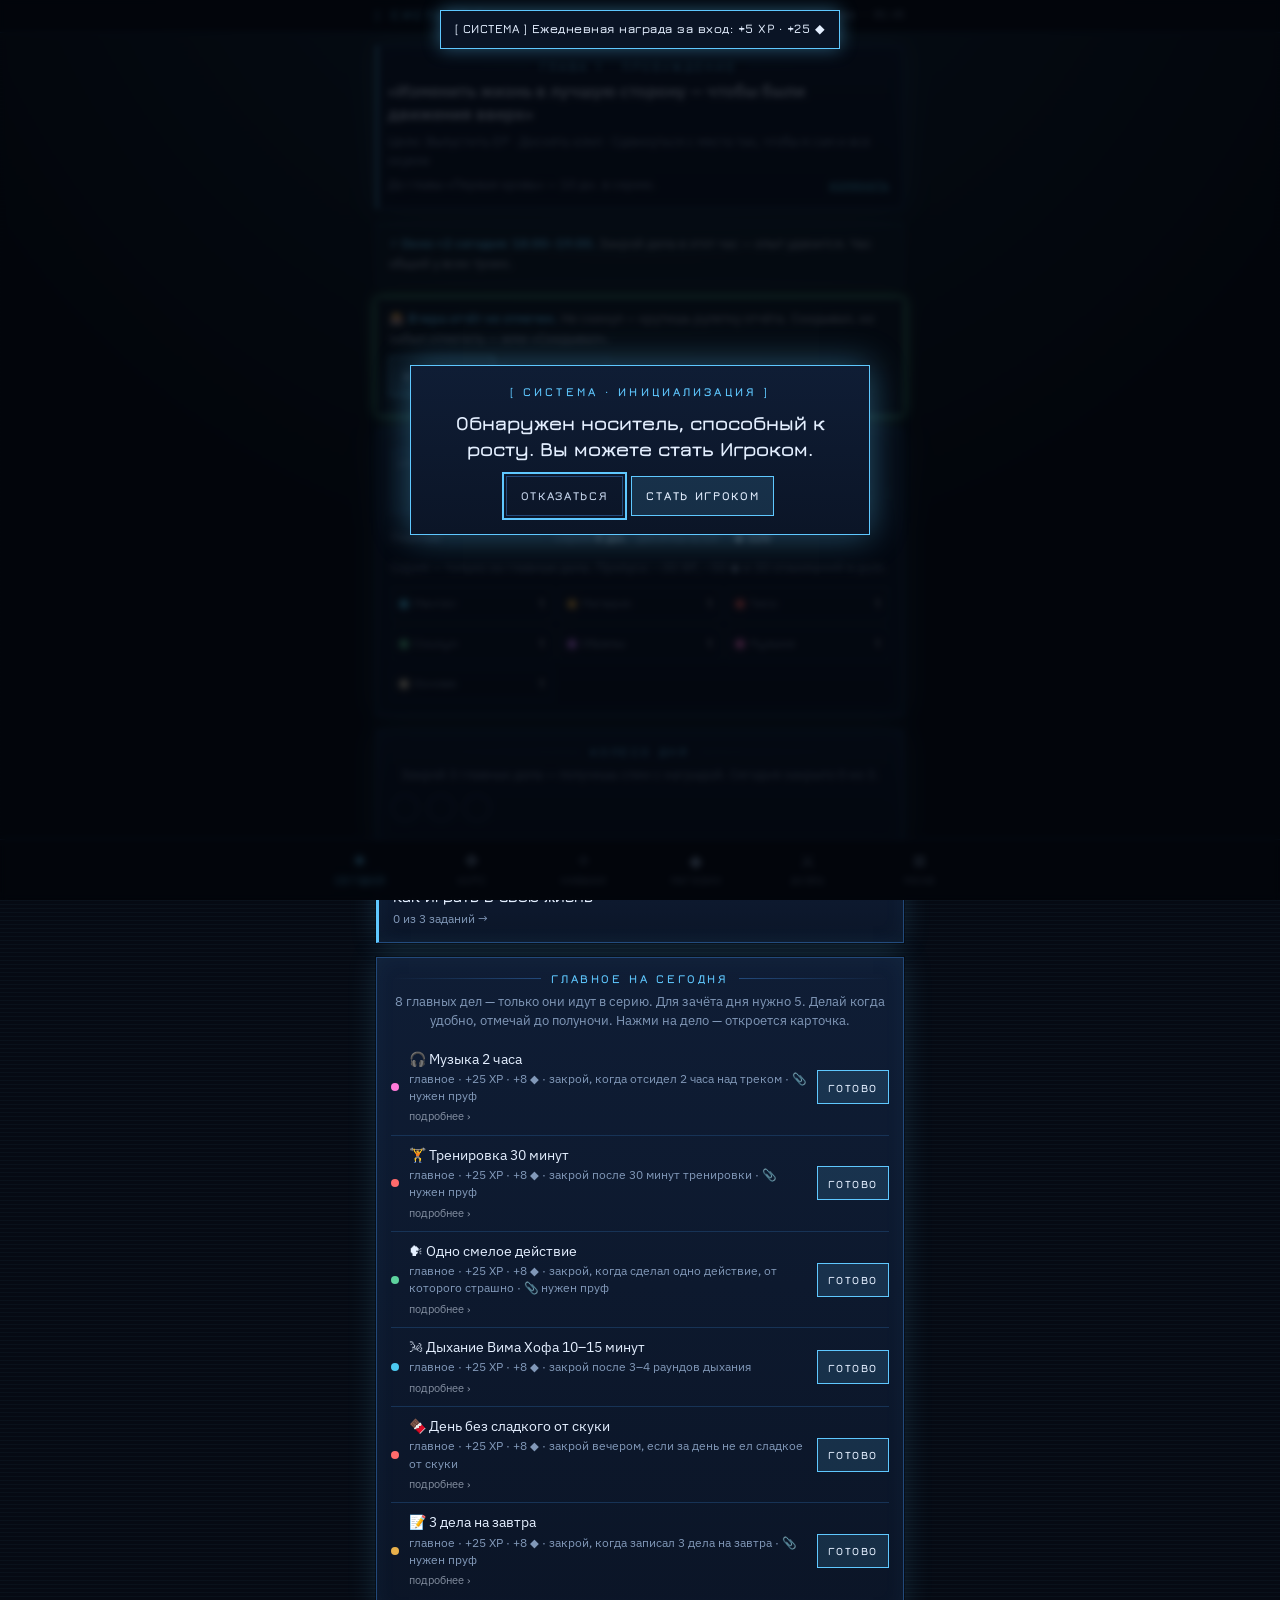
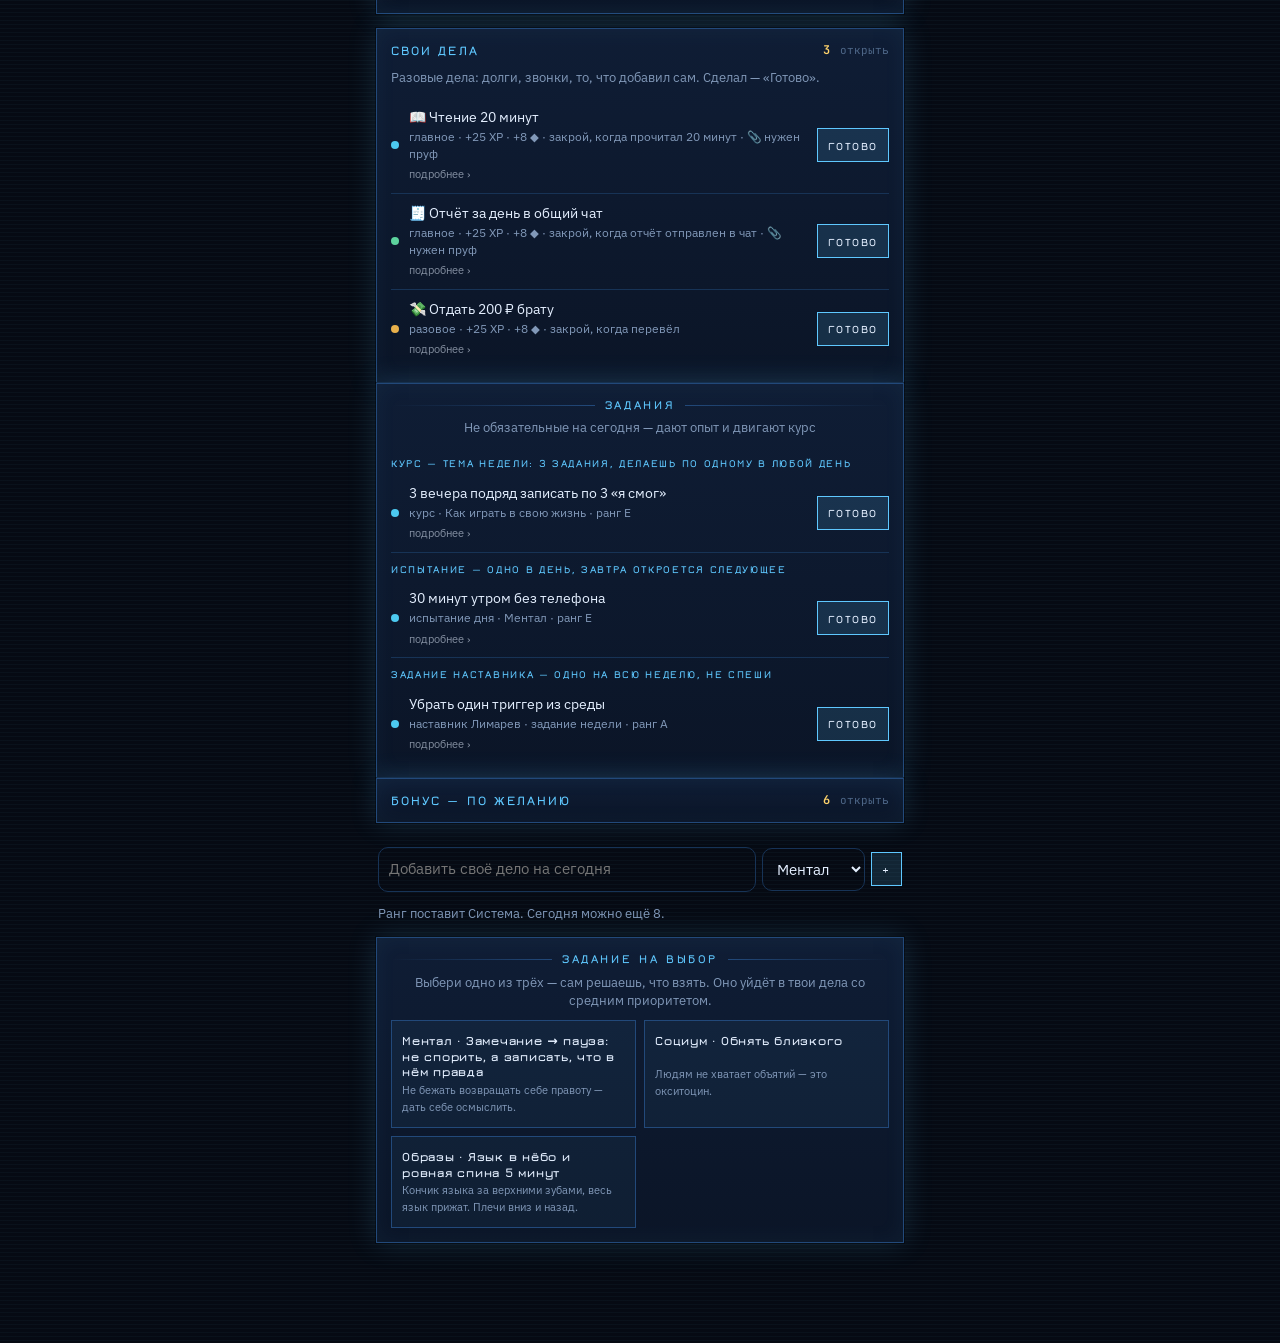
<file: index.html>
<!doctype html>
<html lang="ru">
<head>
<meta charset="utf-8">
<meta name="viewport" content="width=device-width,initial-scale=1,viewport-fit=cover">
<meta name="theme-color" content="#0b0f1a">
<title>Система</title>
<link rel="preconnect" href="https://fonts.googleapis.com">
<link rel="preconnect" href="https://fonts.gstatic.com" crossorigin>
<link rel="stylesheet" href="https://fonts.googleapis.com/css2?family=Jura:wght@500;700&family=IBM+Plex+Sans:wght@400;500;600&family=JetBrains+Mono:wght@400;600&display=swap">
<link rel="stylesheet" href="style.css?v=32">
</head>
<body>
<header class="hud" id="hud"><div class="hud-row"><span class="logo">[ Система ]</span><span class="sync">подключаюсь…</span></div></header>
<main class="wrap" id="view" aria-live="polite"></main>
<nav class="dock" id="dock" aria-label="Разделы"></nav>
<div id="fx"></div>
<div id="toasts" aria-live="polite"></div>
<script src="app.js?v=32"></script>
<script src="seed.js?v=32"></script>
<script src="shim.js?v=32"></script>
<script src="core.js?v=32"></script>
<script src="tt.js?v=32"></script>
<script src="fx.js?v=32"></script>
<script src="game.js?v=32"></script>
<script src="views_a.js?v=32"></script>
<script src="views_b.js?v=32"></script>
<script src="legacy.js?v=32"></script>
<script src="ui2.js?v=32"></script>
<script src="easy.js?v=32"></script>
<script src="ui3.js?v=32"></script>
<script src="engine.js?v=32"></script>
<script src="dayspin.js?v=32"></script>
<script src="duel.js?v=32"></script>
<script src="oct.js?v=32"></script>
<script src="boot.js?v=32"></script>
</body>
</html>
</file>
<file: style.css>
:root {
  color-scheme: dark;
  --abyss: #060A13; --panel: #0B1527; --panel-2: #0F1D35; --line: #22497A; --line-soft: #173356;
  --glow: #5FC8FF; --glow-rgb: 95,200,255; --glow-dim: rgba(95,200,255,.16);
  --ink: #E4EFFF; --ink-2: #C4D3EA; --muted: #8198B8; --faint: #4E6788;
  --good: #5DD39E; --warn: #FFB547; --bad: #FF7A7A; --gold: #FFD36B;
  --p-materia: #E8B04B; --p-obrazy: #C77DFF; --p-mental: #4CC9F0; --p-telo: #FF6B6B; --p-socium: #5DD39E; --p-osnova: #F2E6C9; --p-music: #FF7AD9;
  --f-display: "Jura", "Trebuchet MS", system-ui, sans-serif;
  --f-body: "IBM Plex Sans", system-ui, -apple-system, "Segoe UI", sans-serif;
  --f-mono: "JetBrains Mono", ui-monospace, "SF Mono", Menlo, monospace;
}
:root[data-skin="awake"] { --glow: #B78CFF; --glow-rgb: 183,140,255; --glow-dim: rgba(183,140,255,.18); --line: #4A2F7A; --line-soft: #2E1F4F; --panel: #120B24; --panel-2: #1A1033; --abyss: #08050F; }
* { box-sizing: border-box; }
html, body { margin: 0; }
body {
  background: var(--abyss);
  background-image: radial-gradient(ellipse 90% 40% at 50% -8%, rgba(var(--glow-rgb), .22), transparent 70%), linear-gradient(rgba(var(--glow-rgb), .035) 1px, transparent 1px);
  background-size: auto, 100% 4px;
  color: var(--ink); font: 15px/1.5 var(--f-body); min-height: 100vh;
  padding-bottom: calc(76px + env(safe-area-inset-bottom, 0px));
}
button { font: inherit; color: inherit; }
[hidden] { display: none !important; }
.wrap { max-width: 560px; margin: 0 auto; padding: 12px 16px 24px; display: grid; gap: 14px; }

/* HUD */
.hud { position: sticky; top: 0; z-index: 20; background: rgba(6,10,19,.93); backdrop-filter: blur(8px); border-bottom: 1px solid var(--line-soft); padding: calc(8px + env(safe-area-inset-top, 0px)) 16px 10px; }
:root[data-skin="awake"] .hud { background: rgba(8,5,15,.93); }
.hud > * { max-width: 528px; margin-inline: auto; }
.hud-row { display: flex; justify-content: space-between; align-items: center; gap: 10px; }
.logo { background: none; border: 0; padding: 0; cursor: pointer; font: 700 12px/1 var(--f-display); letter-spacing: .32em; text-transform: uppercase; color: var(--glow); text-shadow: 0 0 12px rgba(var(--glow-rgb), .55); }
.sync { font: 400 10.5px/1.3 var(--f-mono); color: var(--muted); text-align: right; max-width: 60%; }
.sync.bad { color: var(--warn); }
.hud-main { display: flex; align-items: center; gap: 12px; margin-top: 8px; }
.av { width: 44px; height: 44px; flex: 0 0 44px; display: grid; place-items: center; border: 2px solid var(--line); background: var(--panel-2); font: 700 20px/1 var(--f-display); color: var(--glow); position: relative; }
.av.fr-bronze { border-color: #C77B3B; box-shadow: 0 0 8px #C77B3B88; }
.av.fr-silver { border-color: #C9D3E0; box-shadow: 0 0 10px #C9D3E099; }
.av.fr-gold { border-color: var(--gold); box-shadow: 0 0 12px #FFD36BAA; }
.av.fr-dawn { border-color: #FF9E6B; box-shadow: 0 0 14px #FF6BB0AA; background: linear-gradient(135deg, #3A1633, #1A1033); }
.av.fr-legend { border-color: var(--gold); animation: legendFrame 2.4s linear infinite; }
@keyframes legendFrame { 0% { box-shadow: 0 0 6px #FFD36B, 0 0 0 0 #FFD36B66; } 50% { box-shadow: 0 0 18px #FF6BB0, 0 0 0 4px #FFD36B22; } 100% { box-shadow: 0 0 6px #FFD36B, 0 0 0 0 #FFD36B66; } }
.hud-id { flex: 1; min-width: 0; }
.nick { font: 700 17px/1.15 var(--f-display); letter-spacing: .04em; white-space: nowrap; overflow: hidden; text-overflow: ellipsis; }
.nfx-glow { text-shadow: 0 0 10px rgba(var(--glow-rgb), .9); }
.nfx-rainbow { background: linear-gradient(90deg, #4CC9F0, #5DD39E, #E8B04B, #FF6B6B, #C77DFF, #4CC9F0); background-size: 200% auto; -webkit-background-clip: text; background-clip: text; color: transparent; animation: nfxMove 4s linear infinite; }
.nfx-dawn { background: linear-gradient(90deg, #FFB86B, #FF6BB0, #FFB86B); background-size: 200% auto; -webkit-background-clip: text; background-clip: text; color: transparent; animation: nfxMove 3s linear infinite; }
.nfx-fire { color: #FFD36B; text-shadow: 0 0 4px #FF8A3D, 0 -2px 8px #FF5E3D, 0 -4px 14px #FF3D3D; animation: fire 1.2s ease-in-out infinite alternate; }
@keyframes nfxMove { to { background-position: 200% center; } }
@keyframes fire { from { text-shadow: 0 0 4px #FF8A3D, 0 -2px 8px #FF5E3D, 0 -4px 12px #FF3D3D; } to { text-shadow: 0 0 6px #FFB23D, 0 -3px 12px #FF7A3D, 0 -6px 18px #FF3D3D; } }
.ttl { font-size: 12px; color: var(--muted); }
.hud-lvl { text-align: center; min-width: 52px; }
.hud-lvl small { display: block; font: 700 10px/1 var(--f-display); letter-spacing: .2em; color: var(--muted); }
.hud-lvl b { font: 700 30px/1 var(--f-display); color: var(--glow); text-shadow: 0 0 14px rgba(var(--glow-rgb), .7); }
.hud-xp { display: flex; align-items: center; gap: 8px; margin-top: 8px; font: 400 11px/1 var(--f-mono); color: var(--muted); }
.hud-xp .bar { flex: 1; }
.hud-xp.pop .bar i { animation: barPop .6s ease-out; }
@keyframes barPop { 50% { filter: brightness(1.8); box-shadow: 0 0 14px var(--glow); } }
.hud-chips { display: flex; flex-wrap: wrap; gap: 6px; margin-top: 8px; }
.chip { font: 600 11px/1 var(--f-mono); padding: 5px 8px; border: 1px solid var(--line-soft); color: var(--ink-2); }
.chip.gold, .gold { color: var(--gold); }
.chip.gold.pop { animation: goldPop .5s ease-out; }
@keyframes goldPop { 40% { transform: scale(1.18); text-shadow: 0 0 10px var(--gold); } }
.chip.flow { color: #7CFFCB; border-color: #2E7D63; }
.chip.boost { color: var(--gold); border-color: #6B5620; }
.chip.shadow { color: #C77DFF; border-color: #4A2F7A; }
.chip.hp { color: var(--bad); border-color: #6B2A2A; }

/* bars */
.bar { height: 8px; background: #0A1628; border: 1px solid var(--line-soft); position: relative; overflow: hidden; }
.bar i { display: block; height: 100%; background: linear-gradient(90deg, rgba(var(--glow-rgb), .55), var(--glow)); box-shadow: 0 0 8px rgba(var(--glow-rgb), .6); transition: width .6s ease; }
.bar.thin { height: 5px; }
.bar.mini { width: 56px; height: 4px; }
.bar.boss i { background: linear-gradient(90deg, #8A1F1F, #FF4D4D); box-shadow: 0 0 10px #FF4D4D; }

/* dock */
.dock { position: fixed; left: 0; right: 0; bottom: 0; z-index: 25; display: flex; justify-content: center; gap: 2px; background: rgba(6,10,19,.96); border-top: 1px solid var(--line-soft); padding: 6px 8px calc(6px + env(safe-area-inset-bottom, 0px)); }
:root[data-skin="awake"] .dock { background: rgba(8,5,15,.96); }
.dk { flex: 1; max-width: 110px; background: none; border: 0; display: grid; justify-items: center; gap: 2px; padding: 6px 2px; cursor: pointer; color: var(--muted); font: 600 10.5px/1 var(--f-display); letter-spacing: .08em; text-transform: uppercase; position: relative; min-height: 48px; }
.dk .di { font-size: 18px; line-height: 1; }
.dk.on { color: var(--glow); text-shadow: 0 0 10px rgba(var(--glow-rgb), .7); }
.dk:focus-visible { outline: 1px solid var(--glow); }
.dot-new { position: absolute; top: 6px; right: 26%; width: 7px; height: 7px; border-radius: 50%; background: var(--warn); box-shadow: 0 0 6px var(--warn); }

/* windows */
.win { position: relative; background: linear-gradient(180deg, var(--panel-2), var(--panel)); border: 1px solid var(--line); box-shadow: 0 0 0 1px rgba(0,0,0,.4), 0 0 28px var(--glow-dim), inset 0 0 22px rgba(var(--glow-rgb), .05); padding: 14px; animation: materialize .35s ease-out both; min-width: 0; }
@keyframes materialize { from { opacity: .3; transform: translateY(4px); } to { opacity: 1; transform: none; } }
.win-title { display: flex; align-items: center; gap: 10px; margin-bottom: 6px; font: 700 12px/1.2 var(--f-display); letter-spacing: .22em; text-transform: uppercase; color: var(--glow); }
.win-title::before, .win-title::after { content: ""; height: 1px; flex: 1; background: linear-gradient(90deg, transparent, var(--line)); }
.win-title::after { background: linear-gradient(90deg, var(--line), transparent); }
.win-sub { text-align: center; color: var(--muted); font-size: 12.5px; margin-bottom: 10px; }
.vhead { display: flex; align-items: center; gap: 10px; }
.vhead h1 { margin: 0; font: 700 16px/1.2 var(--f-display); letter-spacing: .2em; text-transform: uppercase; color: var(--glow); }
.back { background: none; border: 1px solid var(--line); color: var(--glow); width: 36px; height: 36px; font-size: 22px; line-height: 1; cursor: pointer; }
.empty { color: var(--muted); font-size: 13.5px; padding: 6px 0; }
.empty.boot { text-align: center; padding: 40px 0; font-family: var(--f-display); letter-spacing: .2em; color: var(--glow); }
.note { color: var(--muted); font-size: 12.5px; margin-top: 8px; }
.muted { color: var(--muted); font-size: 13px; }
.warn { border: 1px solid #6B5620; background: rgba(255,181,71,.08); color: var(--warn); padding: 10px 12px; font-size: 13px; }
.okline { color: var(--good); font-size: 13.5px; padding: 6px 0; }
.red { color: var(--bad) !important; }
.src { color: var(--faint); font: 400 11px/1.4 var(--f-mono); margin-top: 6px; }
.lbl { display: block; font: 700 10.5px/1.2 var(--f-display); letter-spacing: .16em; text-transform: uppercase; color: var(--glow); margin-bottom: 2px; }
.plate { border: 1px dashed var(--line); padding: 10px 12px; font-size: 13px; color: var(--ink-2); background: rgba(var(--glow-rgb), .04); }
.plate b { color: var(--glow); font-weight: 600; }

/* buttons */
.btn { appearance: none; border: 1px solid var(--glow); background: rgba(var(--glow-rgb), .14); color: var(--ink); font: 700 12px/1 var(--f-display); letter-spacing: .14em; text-transform: uppercase; padding: 11px 14px; cursor: pointer; min-height: 40px; transition: background .15s, box-shadow .15s; }
.btn:hover:not(:disabled) { background: rgba(var(--glow-rgb), .26); box-shadow: 0 0 12px rgba(var(--glow-rgb), .4); }
.btn:disabled { opacity: .4; cursor: default; }
.btn.ghost { background: transparent; border-color: var(--line); color: var(--ink-2); }
.btn.sm { padding: 8px 10px; min-height: 34px; font-size: 11px; }
.btn.wide { width: 100%; margin-top: 10px; }
.btn.red { border-color: var(--bad); background: rgba(255,122,122,.12); }
.btn:focus-visible, .ptab:focus-visible, .mi:focus-visible { outline: 2px solid var(--glow); outline-offset: 2px; }
.inp { width: 100%; background: #081224; border: 1px solid var(--line); color: var(--ink); font: 14px/1.4 var(--f-body); padding: 10px 11px; min-height: 40px; }
.inp:focus { outline: none; border-color: var(--glow); box-shadow: 0 0 10px rgba(var(--glow-rgb), .3); }
.inp.ta { resize: vertical; min-height: 80px; }
.inp.sel { width: auto; }

/* tabs */
.ptabs { display: flex; gap: 6px; overflow-x: auto; scrollbar-width: none; margin-bottom: 10px; }
.ptabs::-webkit-scrollbar { display: none; }
.ptabs.wrapt { flex-wrap: wrap; overflow: visible; }
.ptab { flex: 0 0 auto; border: 1px solid var(--line-soft); background: transparent; color: var(--muted); font: 700 11px/1 var(--f-display); letter-spacing: .12em; text-transform: uppercase; padding: 9px 11px; cursor: pointer; min-height: 36px; }
.ptab.on { color: var(--abyss); background: var(--pc, var(--glow)); border-color: var(--pc, var(--glow)); box-shadow: 0 0 12px rgba(var(--glow-rgb), .45); }

/* status */
.pends { display: grid; gap: 8px; }
.pend { border: 1px solid var(--gold); background: rgba(255,211,107,.1); color: var(--gold); padding: 12px; text-align: left; cursor: pointer; font: 700 13px/1.2 var(--f-display); letter-spacing: .08em; animation: chestBounce 1.8s ease-in-out infinite; }
.pend.red { border-color: var(--bad); color: var(--bad); background: rgba(255,122,122,.08); }
@keyframes chestBounce { 50% { transform: translateY(-2px); box-shadow: 0 0 14px rgba(255,211,107,.35); } }
.stat-grid { display: grid; grid-template-columns: repeat(3, minmax(0, 1fr)); gap: 8px; }
.tile { border: 1px solid var(--line-soft); padding: 8px; text-align: center; background: rgba(0,0,0,.18); }
.tile small { display: block; color: var(--muted); font-size: 11px; }
.tile b { font: 700 18px/1.2 var(--f-display); }
.bgoal { padding: 8px 0; border-bottom: 1px solid var(--line-soft); }
.bh { display: flex; justify-content: space-between; gap: 8px; }
.bn { font-weight: 600; }
.bv { font: 600 12px/1.4 var(--f-mono); color: var(--muted); }
.bv.ok { color: var(--good); }
.bnow { color: var(--muted); font-size: 12.5px; margin-top: 4px; }
.radar { width: 100%; max-width: 360px; display: block; margin: 0 auto 6px; }
.radar text { font-family: var(--f-display); }
.paths { display: grid; gap: 4px; }
.hlvl { display: grid; gap: 1px; margin-top: 8px; font-size: 12px; color: var(--muted); }
.hlvl b { font: 700 11px/1.2 var(--f-display); letter-spacing: .16em; text-transform: uppercase; color: var(--ink-2); }
.hlvl.base b { color: var(--p-osnova); }
.prow-d > summary { list-style: none; cursor: pointer; }
.prow-d > summary::-webkit-details-marker { display: none; }
.prow { display: grid; grid-template-columns: 12px 1fr auto auto; grid-template-rows: auto auto; column-gap: 8px; align-items: center; padding: 6px 0; }
.prow .bar { grid-column: 2 / 5; margin-top: 3px; }
.prow .pn { font-weight: 600; }
.prow .ps { font-size: 11.5px; color: var(--muted); }
.prow .pl { font: 700 13px/1 var(--f-display); color: var(--glow); }
.prow.hidden { color: var(--faint); grid-template-columns: 12px 1fr auto; }
.dot { width: 10px; height: 10px; border-radius: 50%; display: inline-block; background: var(--faint); }
.rb { padding: 6px 0 10px 20px; display: grid; gap: 6px; font-size: 13.5px; color: var(--ink-2); }
.bonus { display: grid; gap: 4px; }
.brow { display: flex; justify-content: space-between; align-items: center; gap: 10px; padding: 6px 0; border-bottom: 1px solid var(--line-soft); font-size: 13.5px; flex-wrap: wrap; }
.brow b { font: 600 12.5px/1.3 var(--f-mono); color: var(--glow); }
.brow.danger span { color: var(--bad); }
.lrow { display: flex; justify-content: space-between; gap: 10px; padding: 6px 0; border-bottom: 1px solid var(--line-soft); font-size: 13.5px; }
.ll { color: var(--muted); font: 600 12px/1.4 var(--f-mono); white-space: nowrap; }
.ll.ok { color: var(--good); }
details.kn { border-top: 1px solid var(--line-soft); padding: 6px 0; }
details.kn > summary { display: flex; justify-content: space-between; gap: 10px; cursor: pointer; list-style: none; font-size: 13.5px; }
details.kn > summary::-webkit-details-marker { display: none; }
.more { color: var(--faint); font: 400 11px/1.4 var(--f-mono); white-space: nowrap; }
details.kn .body { padding: 8px 0 4px; display: grid; gap: 8px; font-size: 13.5px; color: var(--ink-2); }
.ri { padding: 4px 0; }
.rn { font-weight: 600; }
.rw { color: var(--muted); font-size: 12.5px; }
.ranks { display: flex; flex-wrap: wrap; gap: 6px; margin-top: 8px; }
.ranks span { border: 1px solid var(--line-soft); padding: 4px 7px; font: 400 11px/1.2 var(--f-mono); color: var(--muted); }
.ranks span.on { border-color: var(--glow); color: var(--glow); }

/* quests */
.qtop { display: grid; grid-template-columns: repeat(4, minmax(0, 1fr)); gap: 6px; }
.qtop > div { border: 1px solid var(--line-soft); background: rgba(0,0,0,.2); padding: 8px 4px; text-align: center; }
.qtop b { display: block; font: 700 17px/1.1 var(--f-display); color: var(--glow); }
.qtop small { color: var(--muted); font-size: 11px; }
.qlist { display: grid; gap: 10px; transition: opacity .2s; }
.qlist.dim > .qc:not(.scanning) { opacity: .35; }
.qc { border: 1px solid var(--line-soft); border-left: 3px solid var(--pc, var(--glow)); background: rgba(0,0,0,.22); padding: 10px 12px; display: grid; gap: 6px; position: relative; overflow: hidden; }
.qc.done { opacity: .55; }
.qc.lock { opacity: .7; }
.qc.vanish { animation: qcVanish .4s ease-in forwards; }
@keyframes qcVanish { 0% { background: rgba(var(--glow-rgb), .35); } 100% { opacity: 0; transform: scale(.96) translateX(12px); } }
.qc.scanning::after { content: ""; position: absolute; inset: 0; background: linear-gradient(180deg, transparent, rgba(var(--glow-rgb), .5), transparent); height: 40%; animation: scan .45s linear 2; }
@keyframes scan { from { transform: translateY(-100%); } to { transform: translateY(260%); } }
.qc-h { display: flex; align-items: center; gap: 8px; font-size: 11.5px; color: var(--muted); }
.qc-p { flex: 1; font: 600 11px/1.2 var(--f-display); letter-spacing: .1em; text-transform: uppercase; color: var(--pc, var(--muted)); }
.qc-x { font: 600 11.5px/1.2 var(--f-mono); color: var(--gold); white-space: nowrap; }
.qc-t { font-weight: 600; font-size: 14.5px; }
.qc-how { color: var(--muted); font-size: 13px; }
.qc-b { display: flex; gap: 8px; align-items: center; flex-wrap: wrap; }
.qc.loot { border-left-color: var(--gold); }
.qc.r-leg { border-left-color: #FF9E3D; }
.qc.r-myth { border-left-color: #C77DFF; }
.qc.r-nat { border-left-color: #FF4D4D; }
.rk { display: inline-grid; place-items: center; width: 22px; height: 22px; font: 700 12px/1 var(--f-display); border: 1px solid; }
.rk-E { color: #9FB4CF; border-color: #3B5578; }
.rk-D { color: #7CFFCB; border-color: #2E7D63; }
.rk-C { color: #5FC8FF; border-color: #22497A; }
.rk-B { color: #C77DFF; border-color: #5B3A8A; }
.rk-A { color: #FFB547; border-color: #7A5A1F; }
.rk-S { color: #FF6B6B; border-color: #7A2A2A; box-shadow: 0 0 8px #FF6B6B66; }
.rk-N { color: #FFD36B; border-color: #FFD36B; box-shadow: 0 0 10px #FFD36B88; }
.blocks { display: grid; gap: 6px; }
details.blk { border: 1px solid var(--line-soft); background: rgba(0,0,0,.2); }
details.blk > summary { display: grid; grid-template-columns: 22px 1fr 12px; gap: 10px; align-items: center; padding: 10px; cursor: pointer; list-style: none; }
details.blk > summary::-webkit-details-marker { display: none; }
details.blk .box { width: 20px; height: 20px; border: 1px solid var(--line); display: grid; place-items: center; font-size: 13px; color: var(--good); }
details.blk.done .box { border-color: var(--good); background: rgba(93,211,158,.15); }
details.blk .tx { font-size: 14px; }
details.blk .tx small { display: block; color: var(--muted); font-size: 11.5px; }
details.blk .body { padding: 0 10px 10px; display: grid; gap: 6px; }
.step { display: flex; justify-content: space-between; align-items: center; gap: 10px; font-size: 13.5px; border-top: 1px solid var(--line-soft); padding-top: 6px; }
.step.done .st-t { color: var(--muted); text-decoration: line-through; }
.ok { color: var(--good); font-weight: 700; }
.anchors { display: flex; flex-wrap: wrap; gap: 6px; align-items: center; margin-top: 6px; }
.anchors small { color: var(--muted); font-size: 11.5px; width: 100%; }
.anc { border: 1px solid var(--line-soft); background: transparent; color: var(--ink-2); padding: 6px 8px; font-size: 12px; cursor: pointer; }
.anc.done { color: var(--good); border-color: #2E7D63; }
.own { display: grid; gap: 6px; margin-top: 4px; }
.own-r { display: flex; gap: 6px; align-items: center; flex-wrap: wrap; }
.own-r .inp:first-child { flex: 1 1 180px; }
.quest { border: 1px solid var(--line-soft); padding: 10px; margin-top: 8px; }
.qh { display: flex; justify-content: space-between; font: 600 11px/1.3 var(--f-display); letter-spacing: .12em; text-transform: uppercase; color: var(--glow); }
.kind.done { color: var(--good); }
.qt { font-weight: 600; margin: 4px 0; }
.pips { display: flex; gap: 4px; margin-top: 6px; flex-wrap: wrap; }
.pips span { width: 18px; height: 5px; background: var(--line-soft); }
.pips span.on { background: var(--glow); box-shadow: 0 0 5px var(--glow); }
.pips.wide span { width: 8px; }
.quest .step { display: block; border: 0; margin-top: 6px; }

/* skills */
.constel { width: 100%; display: block; background: radial-gradient(ellipse at center, rgba(var(--glow-rgb), .06), transparent 70%); }
.constel .cl { stroke: var(--line-soft); stroke-width: 1; }
.star { cursor: pointer; }
.star:focus { outline: none; }
.star:focus circle { stroke: #fff; stroke-width: 2; }
.star circle { fill: #1A2A44; stroke: #3B5578; stroke-width: 1; transition: r .2s; }
.star text { fill: var(--muted); font: 500 8.5px/1 var(--f-body); }
.star.mastered circle { fill: var(--gold); stroke: var(--gold); filter: drop-shadow(0 0 5px var(--gold)); }
.star.mastered text { fill: var(--gold); }
.star.active circle { fill: var(--pc); stroke: #fff; filter: drop-shadow(0 0 7px var(--pc)); animation: starPulse 1.6s ease-in-out infinite; }
.star.active text { fill: var(--ink); font-weight: 600; }
.star.avail circle { fill: transparent; stroke: var(--pc); stroke-width: 2; filter: drop-shadow(0 0 4px var(--pc)); }
.star.avail text { fill: var(--ink-2); }
.star.held circle { fill: transparent; stroke: var(--warn); stroke-dasharray: 2 2; }
.star.paused circle { fill: #2A2A2A; stroke: #555; }
@keyframes starPulse { 50% { opacity: .65; } }
.legend { display: flex; flex-wrap: wrap; gap: 10px; font-size: 11px; color: var(--muted); margin-top: 6px; }
.lg { white-space: nowrap; display: inline-flex; align-items: center; gap: 4px; }
.lg::before { content: "●"; }
.lg.mastered::before { color: var(--gold); } .lg.active::before { color: var(--glow); } .lg.avail::before { content: "○"; color: var(--glow); } .lg.held::before { content: "◌"; color: var(--warn); } .lg.locked::before { color: #3B5578; }
.tiers { display: grid; gap: 6px; margin: 8px 0; }
.tier { border: 1px solid var(--line-soft); padding: 8px; font-size: 13px; display: grid; gap: 2px; }
.tier small { color: var(--muted); }
.tier.m { border-color: var(--gold); } .tier.a { border-color: var(--glow); }
details.row { border-top: 1px solid var(--line-soft); }
details.row > summary { display: grid; grid-template-columns: 12px 1fr auto; gap: 10px; align-items: center; padding: 10px 0; cursor: pointer; list-style: none; }
details.row > summary::-webkit-details-marker { display: none; }
.rt { font-weight: 600; display: block; }
.rs { font-size: 12px; color: var(--muted); display: block; }
.rr { text-align: right; font: 600 12px/1.4 var(--f-mono); color: var(--glow); display: grid; justify-items: end; gap: 3px; }
.br { display: flex; flex-wrap: wrap; gap: 6px; font-size: 11px; color: var(--muted); margin-top: 3px; }
.br em { font-style: normal; color: var(--faint); }
.br i { display: inline-block; width: 7px; height: 7px; border-radius: 50%; margin-right: 3px; }
.now { border: 1px solid var(--line-soft); padding: 8px; background: rgba(var(--glow-rgb), .05); }
.watch { border: 1px dashed #6B5620; padding: 8px; display: grid; gap: 2px; font-size: 13px; }
.wv { font-weight: 600; } .wm { color: var(--muted); font-size: 12px; }
details.scroll { border: 1px solid var(--line-soft); }
details.scroll > summary { display: flex; justify-content: space-between; padding: 8px; cursor: pointer; list-style: none; }
details.scroll > summary::-webkit-details-marker { display: none; }
.scroll-t { font-weight: 600; font-size: 13px; }
.scroll-b { display: grid; gap: 8px; padding: 0 8px 8px; }
.gs { display: grid; grid-template-columns: 22px 1fr; gap: 8px; font-size: 13px; color: var(--ink-2); }
.gn { font: 700 12px/1.6 var(--f-display); color: var(--glow); }
.gt { font-weight: 600; color: var(--ink); }
.pr { margin-top: 4px; } .ck { color: var(--good); font-size: 12px; margin-top: 4px; }

/* shop */
.shop { display: grid; gap: 8px; }
.si { display: grid; grid-template-columns: 38px 1fr auto; gap: 10px; align-items: center; border: 1px solid var(--line-soft); padding: 10px; background: rgba(0,0,0,.2); }
.si-i { width: 38px; height: 38px; display: grid; place-items: center; font-size: 18px; border: 1px solid var(--line); color: var(--gold); }
.si-b b { display: block; font-size: 14px; }
.si-b small { color: var(--muted); font-size: 12px; }
.prev-frame-bronze { border-color: #C77B3B; } .prev-frame-silver { border-color: #C9D3E0; } .prev-frame-gold { border-color: var(--gold); } .prev-frame-dawn { border-color: #FF9E6B; } .prev-frame-legend { border-color: var(--gold); animation: legendFrame 2.4s linear infinite; }

/* menu */
.menu { display: grid; grid-template-columns: repeat(2, minmax(0, 1fr)); gap: 8px; }
.mi { border: 1px solid var(--line); background: rgba(var(--glow-rgb), .05); padding: 12px 10px; text-align: left; cursor: pointer; display: grid; gap: 2px; min-height: 58px; position: relative; }
.mi b { font: 700 12.5px/1.25 var(--f-display); letter-spacing: .06em; }
.mi small { color: var(--muted); font-size: 11px; }
.mi.off { opacity: .45; border-style: dashed; }
.mi.fresh { border-color: var(--warn); box-shadow: 0 0 10px rgba(255,181,71,.25); }
.mi.fresh small { color: var(--warn); }
.locked { text-align: center; display: grid; gap: 6px; padding: 16px 0; }
.lk-i { font-size: 28px; }

/* growth */
.chips { display: flex; flex-wrap: wrap; gap: 6px; }
.tchip { border: 1px solid var(--line-soft); background: transparent; color: var(--ink-2); padding: 7px 10px; font-size: 12.5px; cursor: pointer; }
.tchip.on { border-color: var(--glow); color: var(--glow); box-shadow: 0 0 8px rgba(var(--glow-rgb), .4); }
.ach { display: grid; grid-template-columns: repeat(2, minmax(0, 1fr)); gap: 6px; }
.ac { border: 1px solid var(--line-soft); padding: 8px; display: grid; gap: 3px; opacity: .55; }
.ac.got { opacity: 1; border-color: var(--gold); background: rgba(255,211,107,.06); }
.ac b { font-size: 12.5px; } .ac small { font-size: 11px; color: var(--muted); }
.ac .tt { color: var(--gold); }
.ac.hid b { color: var(--faint); }
.perks { display: grid; gap: 6px; }
.pk { display: grid; grid-template-columns: 1fr auto; gap: 2px 10px; align-items: center; border: 1px solid var(--line-soft); padding: 8px; opacity: .6; }
.pk b { font-size: 13px; } .pk small { grid-column: 1; font-size: 11.5px; color: var(--muted); }
.pk > :last-child { grid-row: 1 / 3; grid-column: 2; }
.pk.have { opacity: 1; border-color: var(--gold); } .pk.next { opacity: 1; border-color: var(--glow); }
.classes { display: grid; gap: 8px; }
.cls { border: 1px solid var(--line); background: rgba(0,0,0,.2); padding: 12px; text-align: left; cursor: pointer; display: grid; gap: 3px; }
.cls b { font: 700 14px/1.2 var(--f-display); letter-spacing: .08em; color: var(--glow); }
.cls small { color: var(--gold); font-size: 11.5px; }
.cls span { color: var(--muted); font-size: 12.5px; }
.cls.on { border-color: var(--glow); box-shadow: 0 0 12px rgba(var(--glow-rgb), .35); }
.graph { display: grid; gap: 8px; }
.grow { display: grid; grid-template-columns: repeat(5, minmax(0, 1fr)); gap: 5px; }
.node { border: 1px solid var(--line-soft); background: rgba(0,0,0,.25); padding: 6px 3px; min-height: 64px; cursor: pointer; display: grid; gap: 2px; align-content: center; justify-items: center; opacity: .45; }
.node span { font: 700 12px/1 var(--f-display); color: var(--muted); }
.node small { font-size: 9.5px; line-height: 1.2; color: var(--muted); text-align: center; overflow: hidden; display: -webkit-box; -webkit-line-clamp: 3; -webkit-box-orient: vertical; }
.node.open { opacity: 1; border-color: var(--glow); box-shadow: 0 0 8px rgba(var(--glow-rgb), .3); }
.node.done { opacity: 1; border-color: var(--gold); background: rgba(255,211,107,.1); }
.node.done span { color: var(--gold); }
.node.fog { background: repeating-linear-gradient(45deg, #0B1527, #0B1527 4px, #122039 4px, #122039 8px); opacity: .7; }
.quote { border-left: 2px solid var(--glow); padding: 6px 10px; margin: 8px 0; font-style: italic; color: var(--ink-2); }
.boss { display: grid; gap: 8px; }
.bname { font: 700 22px/1.1 var(--f-display); letter-spacing: .1em; text-transform: uppercase; color: #FF6B6B; text-shadow: 0 0 14px #FF4D4D88; text-align: center; }
.boss.dead .bname { text-decoration: line-through; color: var(--muted); text-shadow: none; }
.boss.sealed .bname { animation: seal 1.2s ease-in-out infinite; }
@keyframes seal { 50% { text-shadow: 0 0 22px #C77DFF; color: #C77DFF; } }
.hpbar { display: grid; gap: 3px; } .hpbar span { font: 600 11px/1 var(--f-mono); color: var(--muted); text-align: right; }
.hpbar .bar { height: 12px; }
.guards { display: grid; grid-template-columns: 1fr 1fr; gap: 8px; }
.guard small { font-size: 11px; color: var(--muted); } .guard.dead { opacity: .4; }
.bstat { display: flex; flex-wrap: wrap; gap: 6px; } .bstat span { border: 1px solid var(--line-soft); padding: 4px 7px; font-size: 11.5px; color: var(--ink-2); }
.map { display: grid; gap: 4px; }
details.loc > summary { display: grid; grid-template-columns: 12px 1fr auto; gap: 8px; align-items: center; padding: 8px 0; border-bottom: 1px solid var(--line-soft); cursor: pointer; list-style: none; font-size: 13.5px; }
details.loc > summary::-webkit-details-marker { display: none; }
details.loc > summary small { color: var(--muted); font-size: 11px; }
details.loc.off { opacity: .45; }
details.loc .body { padding: 8px 0; display: grid; gap: 8px; }
.mar { display: flex; flex-wrap: wrap; gap: 4px; } .mar span { width: 16px; height: 16px; border: 1px solid var(--line-soft); } .mar span.on { background: var(--good); border-color: var(--good); }
.egg, .pet { font-size: 64px; text-align: center; padding: 10px 0; animation: petBob 2.6s ease-in-out infinite; }
.pet.sad { filter: grayscale(.8); animation: none; }
@keyframes petBob { 50% { transform: translateY(-5px); } }
.slots { display: grid; grid-template-columns: repeat(3, minmax(0, 1fr)); gap: 8px; }
.slot { border: 1px solid var(--line); min-height: 60px; display: grid; place-items: center; text-align: center; font-size: 12px; padding: 6px; }
.slot.off { opacity: .35; border-style: dashed; }
.slot.r-sup { border-color: #5FC8FF; } .slot.r-leg { border-color: #FF9E3D; } .slot.r-myth { border-color: #C77DFF; } .slot.r-nat { border-color: #FF4D4D; box-shadow: 0 0 10px #FF4D4D88; }
.crystal { width: 120px; height: 120px; margin: 6px auto 12px; position: relative; display: grid; place-items: center; }
.crystal i { position: absolute; inset: 10px; transform: rotate(45deg); border: 2px solid var(--glow); background: linear-gradient(0deg, rgba(var(--glow-rgb), .5) var(--p), transparent var(--p)); box-shadow: 0 0 20px rgba(var(--glow-rgb), .5); animation: crystalSpin 6s linear infinite; }
@keyframes crystalSpin { 50% { box-shadow: 0 0 34px rgba(var(--glow-rgb), .8); } }
.crystal b { position: relative; font: 700 22px/1 var(--f-display); }
.curstep { border: 1px solid var(--glow); padding: 12px; margin-top: 10px; background: rgba(var(--glow-rgb), .07); font-size: 15px; }
.fogsteps { display: flex; gap: 6px; margin-top: 6px; } .fogsteps span { flex: 1; border: 1px dashed var(--line-soft); text-align: center; color: var(--faint); padding: 6px 0; }
.answer { white-space: pre-wrap; font-size: 14px; color: var(--ink-2); margin-top: 10px; }
.timer { font: 700 56px/1 var(--f-mono); text-align: center; padding: 16px 0; color: var(--glow); text-shadow: 0 0 20px rgba(var(--glow-rgb), .6); }
.letter { border: 1px solid var(--line-soft); padding: 8px; margin-top: 6px; font-size: 13px; } .letter small { color: var(--muted); display: block; }
.jentry { border-top: 1px solid var(--line-soft); padding: 8px 0; font-size: 13.5px; white-space: pre-wrap; } .jentry small { color: var(--muted); display: block; }
.entry { border-top: 1px solid var(--line-soft); padding: 8px 0; }
.eh { display: flex; justify-content: space-between; font: 600 12px/1.4 var(--f-mono); color: var(--muted); }
.ex { color: var(--glow); }
.headline { font-weight: 600; margin: 3px 0; }
.etext { white-space: pre-wrap; font-size: 13px; color: var(--ink-2); }
.chart { width: 100%; display: block; margin-bottom: 10px; } .chart .ct { fill: var(--muted); font: 9px var(--f-mono); }
.trk { padding: 8px 0; border-bottom: 1px solid var(--line-soft); }
.cells { display: grid; grid-template-columns: repeat(30, minmax(0, 1fr)); gap: 2px; margin-top: 6px; }
.cells i { height: 14px; background: #1A2A44; } .cells i.ok { background: var(--good); } .cells i.pre { background: #10192B; } .cells i.now { background: transparent; border: 1px dashed var(--glow); } .cells i.no { background: #3A1C24; }
.rtab { width: 100%; border-collapse: collapse; font-size: 13px; } .rtab td { border-bottom: 1px solid var(--line-soft); padding: 6px 4px; vertical-align: top; } .rtab td:last-child { text-align: right; font-family: var(--f-mono); color: var(--glow); white-space: nowrap; }
ol.rules { padding-left: 20px; display: grid; gap: 6px; font-size: 13.5px; color: var(--ink-2); margin: 8px 0; }
.kgroup h3 { font: 700 12px/1.2 var(--f-display); letter-spacing: .16em; text-transform: uppercase; color: var(--glow); margin: 14px 0 4px; }

/* Ил */
.how { display: grid; gap: 6px; font-size: 13.5px; color: var(--ink-2); margin-bottom: 10px; }
.xp .meta { display: flex; justify-content: space-between; font-size: 12px; color: var(--muted); margin-bottom: 4px; }
details.il > summary { grid-template-columns: 24px 1fr auto; }
.il .bn { font: 700 16px/1 var(--f-display); color: var(--glow); }
.il .bt { display: block; font-weight: 600; } .il .bs { display: block; font-size: 11.5px; color: var(--muted); }
.st-chip { font: 600 10.5px/1 var(--f-mono); padding: 4px 6px; border: 1px solid var(--line-soft); }
.st-done { color: var(--good); border-color: #2E7D63; } .st-feb { color: var(--warn); } .st-todo { color: var(--muted); }
.bnote { font-size: 12.5px; color: var(--muted); margin: 0 10px 8px; }
.sec { padding: 0 10px 10px; } .sec h4 { margin: 8px 0; font-size: 13px; display: flex; gap: 8px; } .sec h4 span:first-child { color: var(--glow); font-family: var(--f-mono); }
.sec ol { list-style: none; padding: 0; margin: 0; display: grid; gap: 10px; }
.sec li { display: grid; grid-template-columns: 44px 1fr; gap: 6px; font-size: 13.5px; }
.qn { font: 400 11px/1.6 var(--f-mono); color: var(--faint); }
textarea.ans { width: 100%; background: #081224; border: 1px solid var(--line-soft); color: var(--ink); font: 14px/1.4 var(--f-body); padding: 8px; resize: none; margin-top: 4px; min-height: 46px; }
.arow { display: flex; justify-content: space-between; align-items: center; margin-top: 3px; }
.ast { font: 400 11px/1 var(--f-mono); color: var(--faint); } .ast.ok { color: var(--good); } .ast.err { color: var(--bad); }
.mic { border: 1px solid var(--line-soft); background: transparent; color: var(--muted); font-size: 11px; padding: 4px 8px; cursor: pointer; } .mic.on { color: var(--bad); border-color: var(--bad); }

/* FX layer */
#fx { position: fixed; inset: 0; pointer-events: none; z-index: 60; }
#fx > * { pointer-events: auto; }
#toasts { position: fixed; left: 0; right: 0; top: calc(10px + env(safe-area-inset-top, 0px)); z-index: 70; display: grid; justify-items: center; gap: 6px; pointer-events: none; padding: 0 16px; }
.toast { max-width: 520px; background: rgba(11,21,39,.97); border: 1px solid var(--glow); color: var(--ink); font: 600 12.5px/1.35 var(--f-display); letter-spacing: .04em; padding: 10px 14px; box-shadow: 0 0 18px rgba(var(--glow-rgb), .4); animation: toastIn .3s ease-out; }
.toast.out { opacity: 0; transform: translateY(-8px); transition: .4s; }
@keyframes toastIn { from { opacity: 0; transform: translateY(-12px) scaleX(.9); } }
.qdone { position: fixed; left: 50%; top: 42%; transform: translate(-50%, -50%); min-width: 240px; max-width: calc(100vw - 32px); background: rgba(8,16,30,.97); border: 1px solid var(--pc); box-shadow: 0 0 30px var(--pc), inset 0 0 20px rgba(var(--glow-rgb), .15); padding: 16px 20px; text-align: center; animation: qdIn .35s cubic-bezier(.2,1.4,.4,1); pointer-events: none !important; }
.qdone.out { opacity: 0; transform: translate(-50%, -60%); transition: .45s; }
@keyframes qdIn { from { opacity: 0; transform: translate(-50%, -50%) scale(.7); } }
.qd-t { font: 700 13px/1 var(--f-display); letter-spacing: .24em; color: var(--glow); }
.qd-n { font-size: 13px; color: var(--ink-2); margin-top: 6px; }
.qd-r { display: flex; justify-content: center; gap: 16px; margin-top: 10px; font: 700 22px/1 var(--f-display); }
.qd-r .xp { color: var(--glow); text-shadow: 0 0 10px var(--glow); } .qd-r .gold { text-shadow: 0 0 10px var(--gold); }
.qd-b { margin-top: 8px; font: 700 12px/1 var(--f-display); letter-spacing: .2em; color: var(--gold); animation: critFlash .5s ease-in-out 3; }
@keyframes critFlash { 50% { opacity: .3; } }
.pt { position: absolute; left: 50%; top: 50%; width: 5px; height: 5px; border-radius: 50%; animation: particle 1s ease-out forwards; pointer-events: none; }
@keyframes particle { from { transform: translate(0, 0); opacity: 1; } to { transform: translate(var(--dx), var(--dy)); opacity: 0; } }
.banner { position: fixed; left: 50%; top: 18%; transform: translateX(-50%); width: min(520px, calc(100vw - 32px)); border: 1px solid var(--gold); background: rgba(20,16,6,.96); box-shadow: 0 0 26px rgba(255,211,107,.45); padding: 14px; text-align: center; animation: sysBeam .45s ease-out; pointer-events: none !important; }
.banner.out { opacity: 0; transition: .5s; }
.bn-t { font: 700 13px/1.2 var(--f-display); letter-spacing: .22em; color: var(--gold); }
.bn-x { font-size: 13.5px; color: var(--ink); margin-top: 6px; }
@keyframes sysBeam { from { clip-path: inset(0 50% 0 50%); opacity: .4; } to { clip-path: inset(0 0 0 0); opacity: 1; } }
.mback { position: fixed; inset: 0; background: rgba(2,5,10,.78); backdrop-filter: blur(3px); display: grid; place-items: center; padding: 16px; animation: fadeIn .2s; overflow-y: auto; }
.mback.out { opacity: 0; transition: .25s; }
@keyframes fadeIn { from { opacity: 0; } }
.modal { width: min(460px, 100%); max-height: calc(100vh - 32px); overflow-y: auto; background: linear-gradient(180deg, var(--panel-2), var(--panel)); border: 1px solid var(--glow); box-shadow: 0 0 34px rgba(var(--glow-rgb), .4); padding: 18px; display: grid; gap: 10px; animation: sysBeam .35s ease-out; position: relative; }
.modal.sheet { width: min(520px, 100%); }
.m-sys { font: 700 11px/1.2 var(--f-display); letter-spacing: .26em; color: var(--glow); text-align: center; }
.m-t { font: 700 17px/1.3 var(--f-display); text-align: center; }
.m-t.big { font-size: 20px; }
.m-x { font-size: 14px; color: var(--ink-2); }
.m-btns { display: flex; gap: 8px; justify-content: center; flex-wrap: wrap; margin-top: 4px; }
.init { font: 700 12px/1.3 var(--f-display); letter-spacing: .26em; color: var(--glow); text-align: center; animation: critFlash 1.2s ease-in-out infinite; }
.ns-t { font: 700 13px/1 var(--f-display); letter-spacing: .3em; color: var(--warn); text-align: center; }
.ns-n { font: 700 24px/1.2 var(--f-display); text-align: center; color: var(--glow); text-shadow: 0 0 16px rgba(var(--glow-rgb), .7); }
.opts { display: grid; gap: 6px; }
.opt { text-align: left; border: 1px solid var(--line); background: rgba(0,0,0,.25); color: var(--ink); padding: 10px; cursor: pointer; font-size: 14px; }
.opt.right { border-color: var(--good); background: rgba(93,211,158,.12); } .opt.wrong { border-color: var(--bad); background: rgba(255,122,122,.1); }
.why { font-size: 13px; color: var(--ink-2); border-left: 2px solid var(--glow); padding-left: 10px; }
.res { display: grid; gap: 4px; }
.res-row { display: flex; justify-content: space-between; border-bottom: 1px solid var(--line-soft); padding: 6px 0; font-size: 14px; }
.res-row.ok b { color: var(--good); } .res-row.bad b { color: var(--warn); }
.choices { display: grid; gap: 8px; }
.choice { border: 1px solid var(--pc); background: rgba(0,0,0,.3); padding: 12px; text-align: left; cursor: pointer; display: grid; gap: 3px; animation: choiceIn .5s ease-out both; }
.choice b { font: 700 15px/1.2 var(--f-display); color: var(--ink); }
.choice small { color: var(--muted); font-size: 11.5px; } .ch-x { font-size: 13px; color: var(--ink-2); }
.ch-star { color: var(--pc); font-size: 18px; }
.choice.picked { animation: choicePick .9s ease-out forwards; box-shadow: 0 0 30px var(--pc); }
.choice.gone { animation: choiceGone .5s ease-in forwards; }
@keyframes choiceIn { from { opacity: 0; transform: translateY(14px) scale(.95); } }
@keyframes choicePick { 40% { transform: scale(1.05); } to { transform: scale(1.02); background: rgba(var(--glow-rgb), .2); } }
@keyframes choiceGone { to { opacity: 0; transform: scale(.9); } }
.chest { width: 90px; height: 80px; margin: 10px auto; position: relative; }
.chest .box { position: absolute; left: 0; right: 0; bottom: 0; height: 50px; background: linear-gradient(180deg, #8A5A1F, #5A3A12); border: 2px solid var(--gold); }
.chest .lid { position: absolute; left: -3px; right: -3px; top: 6px; height: 28px; background: linear-gradient(180deg, #A06B28, #7A4F18); border: 2px solid var(--gold); transform-origin: bottom left; transition: transform .5s cubic-bezier(.3,1.6,.5,1); }
.chest:not(.open) { animation: chestShake 1s ease-in-out infinite; }
.chest.open .lid { transform: rotate(-40deg) translate(-6px, -10px); }
.chest.open::after { content: ""; position: absolute; left: 50%; top: 20px; width: 60px; height: 60px; transform: translate(-50%, -50%); background: radial-gradient(circle, rgba(255,211,107,.9), transparent 70%); animation: fadeIn .4s; }
@keyframes chestShake { 0%, 100% { transform: rotate(0); } 25% { transform: rotate(-3deg); } 75% { transform: rotate(3deg); } }
.chest-out { text-align: center; font: 700 15px/1.6 var(--f-display); color: var(--gold); }
.lvlup { position: fixed; inset: 0; background: radial-gradient(ellipse at center, rgba(var(--glow-rgb), .18), rgba(2,5,10,.95) 65%); display: grid; place-content: center; justify-items: center; gap: 10px; text-align: center; padding: 24px; cursor: pointer; animation: fadeIn .4s; }
.lvlup.out { opacity: 0; transition: .4s; }
.lvlup .c { position: absolute; width: 34px; height: 34px; border: 3px solid var(--glow); filter: drop-shadow(0 0 6px var(--glow)); }
.lvlup .tl { top: 24px; left: 24px; border-right: 0; border-bottom: 0; } .lvlup .tr { top: 24px; right: 24px; border-left: 0; border-bottom: 0; } .lvlup .bl { bottom: 24px; left: 24px; border-right: 0; border-top: 0; } .lvlup .br { bottom: 24px; right: 24px; border-left: 0; border-top: 0; }
.lu-sys { font: 700 13px/1 var(--f-display); letter-spacing: .3em; color: var(--glow); }
.lu-t { font: 700 20px/1.2 var(--f-display); letter-spacing: .14em; }
.lu-n { font: 700 120px/1 var(--f-display); color: var(--glow); text-shadow: 0 0 30px var(--glow), 0 0 60px rgba(var(--glow-rgb), .6); animation: levelUpPop .8s cubic-bezier(.2,1.5,.4,1); }
@keyframes levelUpPop { from { transform: scale(.3); opacity: 0; } }
.lu-r { font: 700 20px/1 var(--f-display); color: var(--gold); }
.lu-loot { border: 1px solid var(--gold); padding: 10px 14px; display: grid; gap: 3px; max-width: 360px; background: rgba(255,211,107,.07); }
.lu-loot span { font: 700 11px/1 var(--f-display); letter-spacing: .2em; color: var(--gold); text-transform: uppercase; } .lu-loot b { font-size: 16px; } .lu-loot small { color: var(--muted); }
.lu-s, .lu-u { font-size: 13px; color: var(--ink-2); }
.lu-c { font: 400 12px/1 var(--f-mono); color: var(--muted); margin-top: 10px; animation: critFlash 1.4s infinite; }
.lvlup.t-mid .lu-n { color: #C77DFF; text-shadow: 0 0 30px #C77DFF; } .lvlup.t-big .lu-n { color: var(--gold); text-shadow: 0 0 30px var(--gold), 0 0 70px #FF9E3D; }

@media (prefers-reduced-motion: reduce) { *, *::before, *::after { animation: none !important; transition: none !important; } }
@media (max-width: 380px) { .qtop { grid-template-columns: repeat(2, minmax(0, 1fr)); } .ach { grid-template-columns: 1fr; } .grow { gap: 3px; } .node small { font-size: 8.5px; } }

/* v6.2 — Сегодня */
.dayhead { display: grid; gap: 8px; }
.dayhead b { font: 700 16px/1.2 var(--f-display); letter-spacing: .06em; text-transform: capitalize; }
.dayhead small { display: block; color: var(--muted); font-size: 12.5px; margin-top: 2px; }
.dh-stats { display: flex; gap: 14px; flex-wrap: wrap; font-size: 13px; color: var(--muted); }
.dh-stats b { font: 700 15px/1 var(--f-display); color: var(--glow); }
.dh-stats b.gold { color: var(--gold); }
.timeline { display: grid; }
.tl { display: grid; grid-template-columns: 44px 10px 1fr auto; gap: 10px; align-items: center; padding: 10px 0; border-bottom: 1px solid var(--line-soft); position: relative; }
.tl:last-child { border-bottom: 0; }
.tl-time { font: 600 12px/1 var(--f-mono); color: var(--muted); }
.tl-dot { width: 8px; height: 8px; border-radius: 50%; background: var(--faint); }
.tl-t { font-size: 14.5px; font-weight: 500; }
.tl-s { font-size: 11.5px; color: var(--muted); margin-top: 2px; }
.tl-ok { font: 600 12px/1 var(--f-mono); color: var(--good); white-space: nowrap; }
.tl.done .tl-t { color: var(--muted); text-decoration: line-through; text-decoration-color: rgba(129,152,184,.5); }
.tl.muted .tl-t { color: var(--ink-2); font-weight: 400; font-size: 13.5px; }
.tl.muted .btn { min-height: 30px; padding: 6px 9px; background: transparent; border-color: var(--line); }
.tl.now { background: linear-gradient(90deg, rgba(var(--glow-rgb), .12), transparent 70%); margin: 0 -14px; padding-left: 14px; padding-right: 14px; }
.tl.now::before { content: "СЕЙЧАС"; position: absolute; left: 14px; top: 2px; font: 700 8.5px/1 var(--f-display); letter-spacing: .2em; color: var(--glow); }
details.dq > summary { display: flex; align-items: center; gap: 10px; cursor: pointer; list-style: none; }
details.dq > summary::-webkit-details-marker { display: none; }
.dq-t { font: 700 13px/1.2 var(--f-display); letter-spacing: .16em; text-transform: uppercase; color: var(--glow); flex: 1; }
.dq-n { font: 600 12px/1 var(--f-mono); color: var(--gold); }
details.dq[open] > summary { margin-bottom: 10px; }
.own.solo { padding: 0 2px; }

/* v6.2 — лестница навыков */
.sk-head { display: grid; gap: 3px; }
.sk-head b { font-size: 13.5px; }
.sk-head small { color: var(--muted); font-size: 12.5px; }
.ladder { display: grid; gap: 0; position: relative; }
.rg { display: grid; grid-template-columns: 28px 1fr auto; gap: 12px; align-items: center; padding: 11px 0; background: none; border: 0; border-bottom: 1px solid var(--line-soft); text-align: left; cursor: pointer; color: var(--ink); position: relative; width: 100%; }
.rg:last-child { border-bottom: 0; }
.rg::before { content: ""; position: absolute; left: 13px; top: 0; bottom: 0; width: 2px; background: var(--line-soft); z-index: 0; }
.rg:first-child::before { top: 50%; } .rg:last-child::before { bottom: 50%; }
.rg-i { position: relative; z-index: 1; width: 28px; height: 28px; display: grid; place-items: center; border-radius: 50%; background: var(--panel); border: 2px solid var(--line); font-size: 13px; color: var(--muted); }
.rg-b { display: grid; gap: 2px; min-width: 0; }
.rg-n { font-weight: 600; font-size: 14.5px; }
.rg-s { font-size: 12px; color: var(--muted); }
.rg-r { font: 600 11.5px/1.3 var(--f-mono); color: var(--muted); text-align: right; max-width: 150px; }
.rg.mastered .rg-i { border-color: var(--gold); color: var(--gold); background: rgba(255,211,107,.12); box-shadow: 0 0 8px rgba(255,211,107,.4); }
.rg.mastered .rg-r { color: var(--gold); }
.rg.active .rg-i { border-color: var(--pc); background: var(--pc); color: var(--abyss); box-shadow: 0 0 10px var(--pc); animation: starPulse 1.8s ease-in-out infinite; }
.rg.active .rg-r { color: var(--glow); }
.rg.avail .rg-i { border-color: var(--pc); color: var(--pc); box-shadow: 0 0 8px var(--pc); }
.rg.avail .rg-n { color: var(--ink); }
.rg.locked { color: var(--muted); } .rg.locked .rg-n { color: var(--ink-2); font-weight: 500; }
.rg.hid .rg-n { color: var(--faint); letter-spacing: .2em; }
.rg.paused .rg-i { border-style: dashed; }
.rg:focus-visible { outline: 2px solid var(--glow); outline-offset: -2px; }
.tl-act .btn.sm { padding: 7px 9px; min-height: 32px; font-size: 10.5px; letter-spacing: .1em; }

/* v6.4 лёгкий режим */
.mind { display: flex; gap: 8px; margin: 6px 0 8px; } .mind span { width: 28px; height: 28px; border-radius: 50%; border: 2px solid var(--line-soft); } .mind span.on { background: var(--good); border-color: var(--good); box-shadow: 0 0 8px var(--good); }
.trail { display: grid; gap: 6px; }

/* v6.5 понятный интерфейс */
body[data-view=today] .hud-main, body[data-view=today] .hud-xp, body[data-view=today] .hud-chips { display: none; }
.hs { display: grid; gap: 10px; }
.hs-top { display: flex; gap: 14px; align-items: center; background: none; border: 0; padding: 0; text-align: left; color: inherit; cursor: pointer; }
.hs-lv { display: grid; justify-items: center; min-width: 64px; padding: 8px 6px; border: 1px solid var(--line); background: rgba(var(--glow-rgb), .06); }
.hs-lv small { font: 700 9px/1 var(--f-display); letter-spacing: .2em; color: var(--muted); }
.hs-lv b { font: 700 34px/1.05 var(--f-display); color: var(--glow); text-shadow: 0 0 14px rgba(var(--glow-rgb), .7); }
.hs-mid { flex: 1; min-width: 0; display: grid; gap: 4px; }
.hs-mid > b { font: 700 16px/1.2 var(--f-display); letter-spacing: .04em; }
.hs-mid small { color: var(--muted); font-size: 11.5px; }
.hs-row { display: flex; flex-wrap: wrap; gap: 6px 16px; align-items: center; font-size: 13px; color: var(--muted); }
.hs-row b { color: var(--text, #E8F1FF); }
.hs-min { display: inline-flex; align-items: center; gap: 8px; }
.mind.sm { display: inline-flex; margin: 0; gap: 5px; } .mind.sm span { width: 14px; height: 14px; border-width: 1.5px; }
.hs-paths { display: grid; grid-template-columns: repeat(3, minmax(0, 1fr)); gap: 6px; }
.hs-p { display: flex; align-items: center; gap: 6px; border: 1px solid var(--line-soft); background: transparent; color: var(--muted); font: 600 11.5px/1.2 var(--f-display); padding: 7px 8px; cursor: pointer; text-align: left; min-height: 34px; }
.hs-p i { width: 8px; height: 8px; border-radius: 50%; background: var(--pc); box-shadow: 0 0 6px var(--pc); flex: none; }
.hs-p b { margin-left: auto; color: var(--text, #E8F1FF); font-size: 13px; }
.crs-card { display: grid; gap: 3px; text-align: left; cursor: pointer; color: inherit; width: 100%; border-left: 3px solid var(--glow); }
.crs-k { font: 700 10px/1 var(--f-display); letter-spacing: .18em; color: var(--glow); }
.crs-card b { font: 700 15px/1.3 var(--f-display); }
.crs-card small { color: var(--muted); font-size: 12px; }
.dlist { display: grid; }
.dl { display: flex; align-items: center; gap: 10px; padding: 10px 0; border-bottom: 1px solid var(--line-soft); }
.dl:last-child { border-bottom: 0; }
.dl-dot { width: 8px; height: 8px; border-radius: 50%; background: var(--muted); flex: none; }
.dl-b { flex: 1; min-width: 0; display: grid; gap: 2px; }
.dl-t { font-size: 14px; line-height: 1.3; }
.dl-b small { color: var(--muted); font-size: 11.5px; }
.dl.done .dl-t { color: var(--muted); text-decoration: line-through; }
.dl-ok { color: var(--good); font: 600 12px/1 var(--f-mono); white-space: nowrap; }
.crs { display: grid; gap: 10px; }
.crs-why { font-size: 13.5px; line-height: 1.45; }
.crs-l { margin: 0; padding-left: 18px; display: grid; gap: 6px; color: var(--muted); font-size: 13px; line-height: 1.45; }
.crs-sk { display: flex; align-items: center; gap: 10px; justify-content: space-between; font-size: 12.5px; color: var(--muted); border-top: 1px solid var(--line-soft); padding-top: 10px; }
.crs-list { display: grid; }
.crs-row { display: flex; align-items: center; gap: 10px; padding: 9px 0; border-bottom: 1px solid var(--line-soft); }
.crs-row.done { opacity: .6; }
.crs-n { width: 26px; height: 26px; display: grid; place-items: center; border: 1px solid var(--line); font: 700 12px/1 var(--f-display); flex: none; }
.crs-t { flex: 1; min-width: 0; display: grid; gap: 2px; font-size: 13.5px; }
.crs-t small { color: var(--muted); font-size: 11.5px; }
.tree { position: relative; width: 100%; margin: 4px 0 6px; }
.tree-lines { position: absolute; inset: 0; width: 100%; height: 100%; overflow: visible; }
.tl-edge { fill: none; stroke: #2A3E5C; stroke-width: 1.5; stroke-dasharray: 4 4; }
.tl-edge.on { stroke: var(--pc); stroke-dasharray: none; stroke-width: 2; opacity: .9; }
.tn { position: absolute; transform: translateX(-50%); width: 92px; display: grid; justify-items: center; gap: 4px; background: none; border: 0; padding: 0; cursor: pointer; color: inherit; }
.tn-c { width: 46px; height: 46px; border-radius: 50%; display: grid; place-items: center; font-size: 17px; border: 2px solid #2A3E5C; background: #0B1424; color: #3B5578; transition: transform .15s; }
.tn:hover .tn-c, .tn:focus-visible .tn-c { transform: scale(1.08); }
.tn-n { font: 600 10.5px/1.2 var(--f-display); text-align: center; color: var(--muted); max-width: 92px; overflow: hidden; display: -webkit-box; -webkit-line-clamp: 2; -webkit-box-orient: vertical; }
.tn-pips { display: flex; gap: 3px; } .tn-pips i { width: 6px; height: 6px; border-radius: 50%; background: #22334D; } .tn-pips i.m { background: var(--gold); } .tn-pips i.a { background: var(--pc); box-shadow: 0 0 4px var(--pc); }
.tn.avail .tn-c { border-color: var(--pc); color: var(--pc); box-shadow: 0 0 10px var(--pc); animation: tnPulse 2.2s ease-in-out infinite; }
.tn.avail .tn-n, .tn.active .tn-n, .tn.mastered .tn-n { color: var(--text, #E8F1FF); }
.tn.active .tn-c { border-color: var(--pc); background: var(--pc); color: #06101E; box-shadow: 0 0 14px var(--pc); }
.tn.mastered .tn-c { border-color: var(--gold); color: var(--gold); box-shadow: 0 0 10px rgba(255, 211, 107, .5); }
.tn.held .tn-c { border-color: var(--warn); color: var(--warn); }
.tn.paused .tn-c { border-style: dashed; color: var(--muted); }
@keyframes tnPulse { 50% { box-shadow: 0 0 2px var(--pc); } }
@media (prefers-reduced-motion: reduce) { .tn.avail .tn-c { animation: none; } }

/* v6.6 — ступени курса */
.crs-stage { display: grid; gap: 2px; padding: 10px 2px 4px; margin-top: 6px; border-top: 1px solid var(--line); }
.crs-stage:first-child { border-top: 0; margin-top: 0; }
.crs-stage b { font: 700 12px/1.3 var(--f-display); letter-spacing: .14em; text-transform: uppercase; color: var(--glow); }
.crs-stage small { color: var(--ink-2); font-size: 12px; }
.crs-stage.done b { color: var(--good); }

/* Дарий */
.tl-more{font-size:11px;opacity:.55;margin-top:2px}
.conds{margin:6px 0 0 18px;padding:0}
.conds li{margin:3px 0}
.duel-h{display:grid;grid-template-columns:1fr 60px 1fr;text-align:center;font-weight:700;margin:8px 0}
.duel summary{display:grid;grid-template-columns:1fr 56px 56px;align-items:center;gap:6px}
.duel summary b{text-align:center}
.duel b.win{color:#5DD39E}
.rp{display:grid;grid-template-columns:1fr 1fr;gap:10px}
.rp-col b{display:block;margin-bottom:2px}
@media (max-width:420px){.rp{grid-template-columns:1fr}}

/* табло дуэли */
.vs-top{display:grid;grid-template-columns:1fr auto 1fr;align-items:end;text-align:center;margin:4px 0 2px}
.vs-p small{display:block;font:700 11px/1.4 var(--f-display);letter-spacing:.2em;color:var(--muted);text-transform:uppercase;white-space:nowrap;overflow:hidden;text-overflow:ellipsis}
.vs-s{font:700 46px/1 var(--f-display);color:var(--ink);text-shadow:0 0 18px rgba(var(--glow-rgb),.35)}
.vs-p.lead .vs-s{color:var(--good);text-shadow:0 0 18px rgba(93,211,158,.45)}
.vs-mid{font:700 30px/1 var(--f-display);color:var(--faint);padding:0 16px 6px}
.vs-v{text-align:center;color:var(--ink-2);font-size:13px;margin:6px 0 10px}
.vs-row{display:block;width:100%;background:none;border:0;border-top:1px solid var(--line-soft);padding:10px 2px;text-align:left;cursor:pointer}
.vs-l{text-align:center;font:700 11px/1.3 var(--f-display);letter-spacing:.14em;text-transform:uppercase;color:var(--muted);margin-bottom:7px}
.vs-line{display:grid;grid-template-columns:56px 1fr 1fr 56px;align-items:center;gap:6px}
.vs-a,.vs-b{font:600 17px/1 var(--f-mono);text-align:center;color:var(--ink-2)}
.vs-a.won,.vs-b.won{color:var(--good)}
.vs-bar{height:8px;background:var(--line-soft);border-radius:4px;overflow:hidden;display:flex}
.vs-bar.a{justify-content:flex-end}
.vs-bar i{display:block;height:100%;background:var(--glow);border-radius:4px;transition:width .4s}
.vs-bar i.won{background:var(--good);box-shadow:0 0 8px rgba(93,211,158,.6)}
.vs-how{font-size:13px;color:var(--ink-2);padding:0 4px 10px;text-align:center}
.vs-note{text-align:center;margin-top:6px}

/* рейтинг */
.rt{display:grid;grid-template-columns:1fr 1fr;gap:10px}
.rt-c{border:1px solid var(--line-soft);background:var(--panel-2);border-radius:10px;padding:12px;text-align:center}
.rt-c.lead{border-color:var(--good);box-shadow:0 0 14px rgba(93,211,158,.25)}
.rt-c small{display:block;font:700 11px/1.4 var(--f-display);letter-spacing:.18em;text-transform:uppercase;color:var(--muted);white-space:nowrap;overflow:hidden;text-overflow:ellipsis}
.rt-l{display:block;font:700 40px/1.1 var(--f-display);color:var(--ink);margin-top:4px}
.rt-c.lead .rt-l{color:var(--good)}
.rt-c>span{display:block;font-size:11px;color:var(--muted);margin-bottom:6px}
.rt-row{display:flex;justify-content:space-between;font-size:13px;color:var(--ink-2);border-top:1px solid var(--line-soft);padding:5px 2px}
.rt-row b{font-family:var(--f-mono);color:var(--ink)}
/* колесо */
.wh{display:grid;gap:12px;justify-items:center}
.wh-box{position:relative;width:min(300px,82vw);aspect-ratio:1}
.wh-disc{position:absolute;inset:0;border-radius:50%;border:3px solid var(--glow);box-shadow:0 0 24px rgba(var(--glow-rgb),.35),inset 0 0 30px rgba(0,0,0,.45);overflow:hidden}
.wh-lab{position:absolute;inset:0;display:flex;flex-direction:column;align-items:center;padding-top:9%;pointer-events:none}
.wh-lab i{font-style:normal;font-size:26px;line-height:1}
.wh-lab small{font:700 10px/1.2 var(--f-display);letter-spacing:.06em;color:var(--ink);margin-top:4px;max-width:70px;text-align:center}
.wh-ptr{position:absolute;top:-8px;left:50%;transform:translateX(-50%);width:0;height:0;border-left:14px solid transparent;border-right:14px solid transparent;border-top:24px solid var(--gold);z-index:2;filter:drop-shadow(0 0 6px rgba(255,211,107,.7))}
.wh-res{text-align:center;min-height:24px}
.wh-res b{font:700 20px/1.3 var(--f-display);color:var(--gold)}

/* дуэль на троих */
.rt.n3{grid-template-columns:repeat(3,1fr);gap:6px}
.rt.n3 .rt-c{padding:10px 6px}.rt.n3 .rt-l{font-size:30px}
.rt.n3 .rt-row{font-size:12px;padding:4px 0}
.vs-top.n3{grid-template-columns:repeat(3,1fr);gap:6px}
.vs-top.n3 .vs-s{font-size:40px}
.vs3{display:grid;grid-template-columns:72px 1fr 44px;align-items:center;gap:8px;margin:4px 0}
.vs3-n{font:600 11px/1.2 var(--f-display);letter-spacing:.06em;color:var(--muted);overflow:hidden;text-overflow:ellipsis;white-space:nowrap}
.vs3-v{font:600 15px/1 var(--f-mono);text-align:right;color:var(--ink-2)}
.vs3-v.won{color:var(--good)}
.vs3 .vs-bar{display:block}
.rp{grid-template-columns:1fr !important}

/* дерево навыков: подписи не слипаются, линии не режут текст */
.tn-n { max-width: 100%; -webkit-line-clamp: 3; overflow-wrap: anywhere; hyphens: auto; background: var(--abyss); padding: 1px 3px; border-radius: 4px; position: relative; z-index: 1; }
.tn.narrow .tn-c { width: 40px; height: 40px; font-size: 15px; }
.tn.narrow .tn-n { font-size: 9.5px; letter-spacing: -.01em; }
.tn-pips { position: relative; z-index: 1; }
/* oct.js: история, зачем, рейд, респект */
.mind.ten { gap: 5px; flex-wrap: wrap; } .mind.ten span { width: 20px; height: 20px; }
.why .why-t { font-size: 17px; font-weight: 600; margin: 6px 0; line-height: 1.35; }
.plate.hot { border-color: var(--good); box-shadow: 0 0 12px var(--good); }
.raid-who { display: flex; flex-wrap: wrap; gap: 8px; margin: 8px 0; }
.raid-p { padding: 4px 10px; border-radius: 999px; border: 1px solid var(--line-soft); font-size: 13px; }
.raid-p.on { border-color: var(--good); color: var(--good); }
.hs-day.miss > summary { color: var(--bad, #ff5c6c); } .hs-day.off > summary, .hs-day.freeze > summary { opacity: .8; }
.hs-list li.red { color: var(--bad, #ff5c6c); }
.inp { width: 100%; box-sizing: border-box; margin: 6px 0; padding: 10px; border-radius: 10px; border: 1px solid var(--line-soft); background: transparent; color: inherit; font: inherit; }
.why .why-t { cursor: pointer; } .why-n { display: flex; justify-content: space-between; align-items: center; gap: 8px; margin-top: 4px; }
.lnk { background: none; border: 0; color: var(--accent, #4CC9F0); font: inherit; font-size: 13px; text-decoration: underline; cursor: pointer; padding: 0; }
</file>
